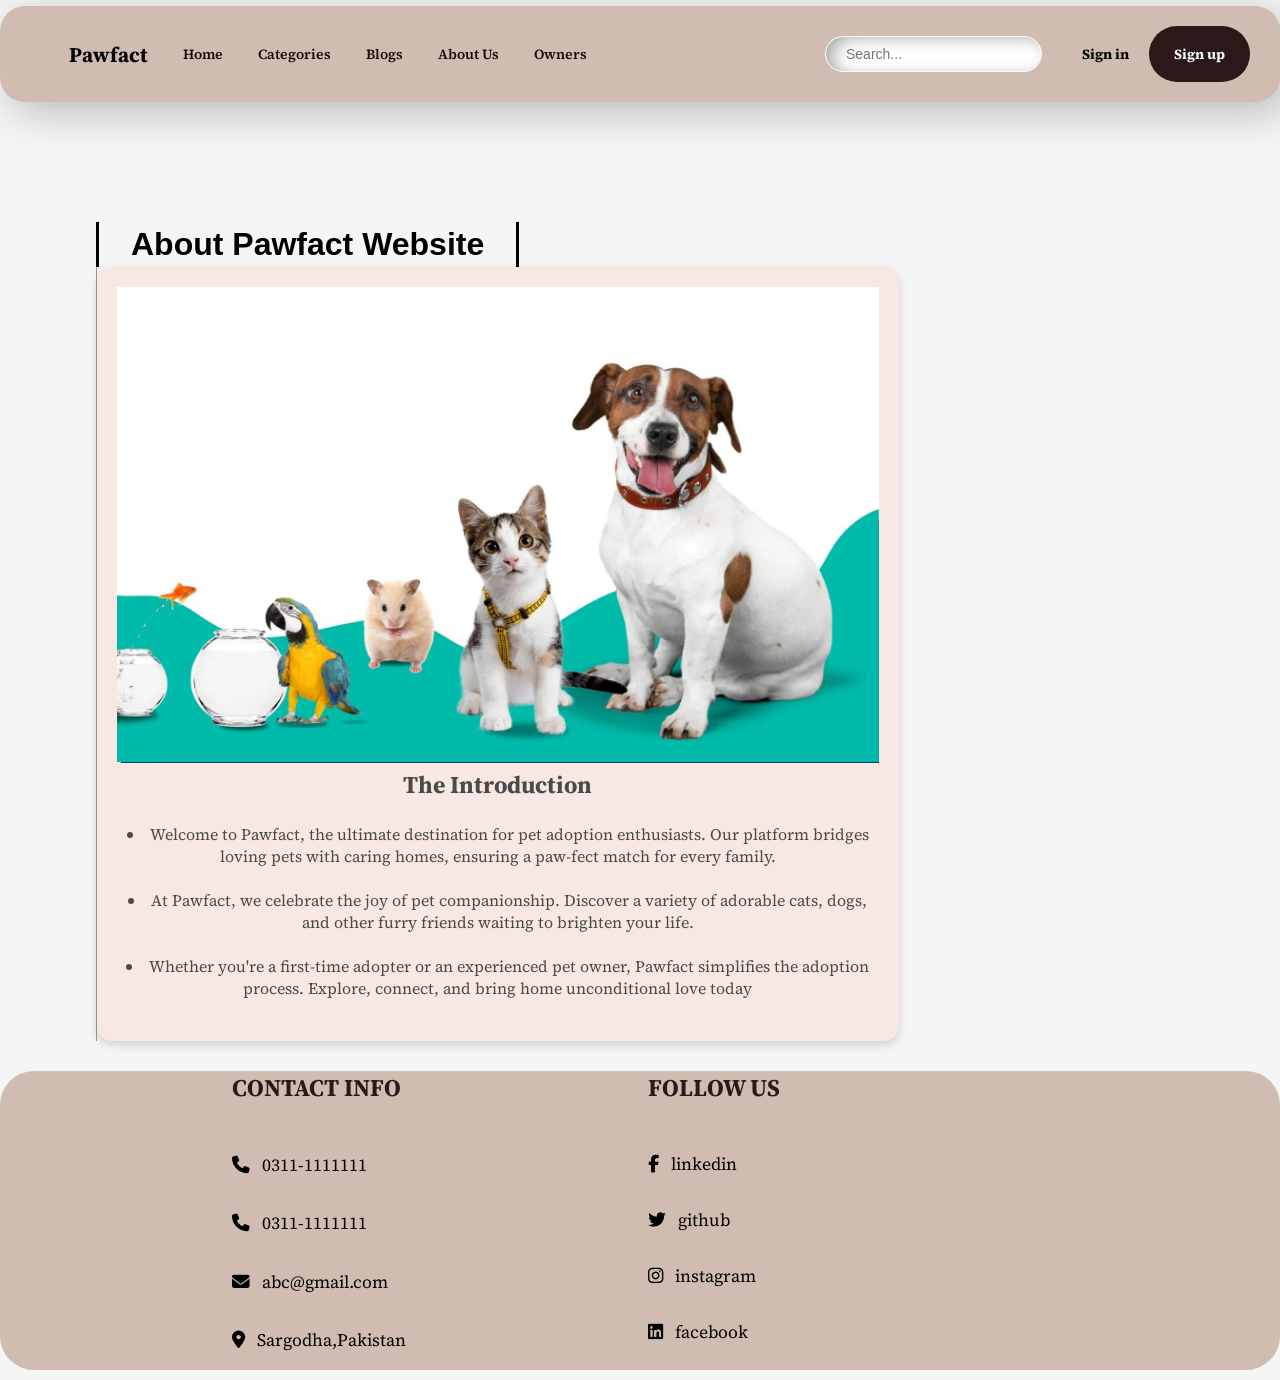
<file: aboutus.html>
<!DOCTYPE html>
<html lang="en">
  <head>
    <meta charset="UTF-8" />
    <meta name="viewport" content="width=device-width, initial-scale=1.0" />
    <link rel="stylesheet" href="style1.css" />
    <link
      rel="stylesheet"
      href="https://cdnjs.cloudflare.com/ajax/libs/font-awesome/6.6.0/css/all.min.css"
      integrity="sha512-Kc323vGBEqzTmouAECnVceyQqyqdsSiqLQISBL29aUW4U/M7pSPA/gEUZQqv1cwx4OnYxTxve5UMg5GT6L4JJg=="
      crossorigin="anonymous"
      referrerpolicy="no-referrer"
    />
    <title>Pet Adopting Website</title>
  </head>

  <body>
    <header>
      <div class="logo"></div>
      <div class="options">
        <ul class="list1">
          <div class="logo1">
            <h2><i class="fa-solid faw-paw"></i>Pawfact</h2>
            </div>
          <a href="index.html">Home</a>
          <a href="categories.html">Categories</a>
          <a href="blogslist.html">Blogs</a>
          <a href="aboutus.html">About Us</a>
          <a href="owner.html">Owners</a>
        </ul>
      </div>
      <div class="menu">
        <input type="search" name="" id="" placeholder="Search..." />
        <div class="btns">
          <button class="login">Sign in</button>
          <button class="signup">Sign up</button>
        </div>
      </div>
    </header>

  <div id="searchbox">
      <input type="text" placeholder="Search Here">
  </div>

  <main>

    <h2 class="page-heading">About Pawfact Website</h2>
    <div id="post-container">
      <section id="blogpost">
        <div class="card">
          <div class="card-image">
            <img src="img/website.jpg" alt="Card Image">
          </div>
          <div class="card-description">
            <h2>The Introduction</h2><br>
            <li>Welcome to Pawfact, the ultimate destination for pet adoption enthusiasts. Our platform bridges loving pets with caring homes, ensuring a paw-fect match for every family.</li><br>
            <li>At Pawfact, we celebrate the joy of pet companionship. Discover a variety of adorable cats, dogs, and other furry friends waiting to brighten your life.</li><br>
            <li>Whether you're a first-time adopter or an experienced pet owner, Pawfact simplifies the adoption process. Explore, connect, and bring home unconditional love today</li><br>
          </div>
        </div>

      </section>

      
    </div>

    
  
       

  </main>
  <section class="footer">

    <div class="box-container">
 
       <div class="box">
          <h3>contact info</h3>
          <p> <i class="fas fa-phone"></i> 0311-1111111 </p>
          <p> <i class="fas fa-phone"></i> 0311-1111111 </p>
          <p> <i class="fas fa-envelope"></i> abc@gmail.com</p>
          <p> <i class="fas fa-map-marker-alt"></i> Sargodha,Pakistan </p>
       </div>
 
       <div class="box">
          <h3>follow us</h3>
          <a href="#"> <i class="fab fa-facebook-f"></i> linkedin </a>
          <a href="#"> <i class="fab fa-twitter"></i> github </a>
          <a href="#"> <i class="fab fa-instagram"></i> instagram </a>
          <a href="#"> <i class="fab fa-linkedin"></i> facebook </a>
       </div>
       
    </div>
 </section>
  <script src="script1.js"></script>
</body>

</html>
</file>
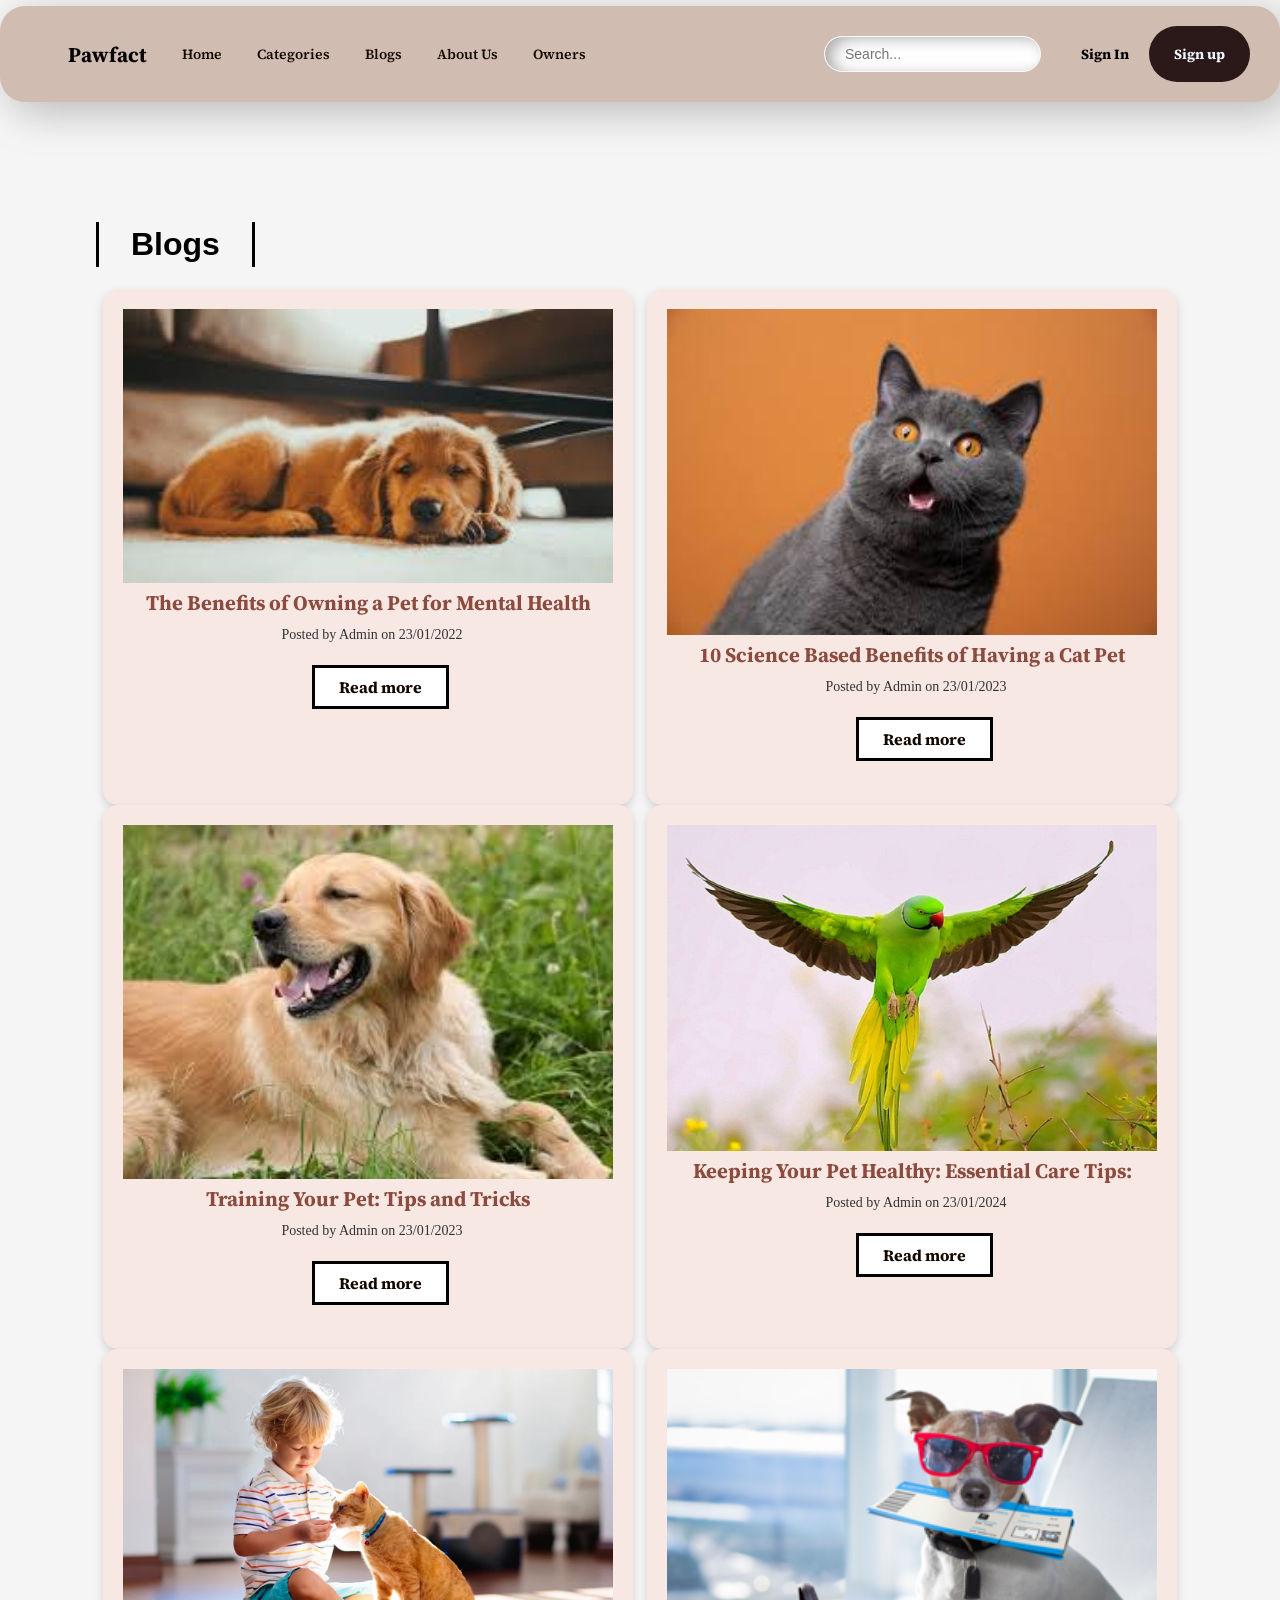
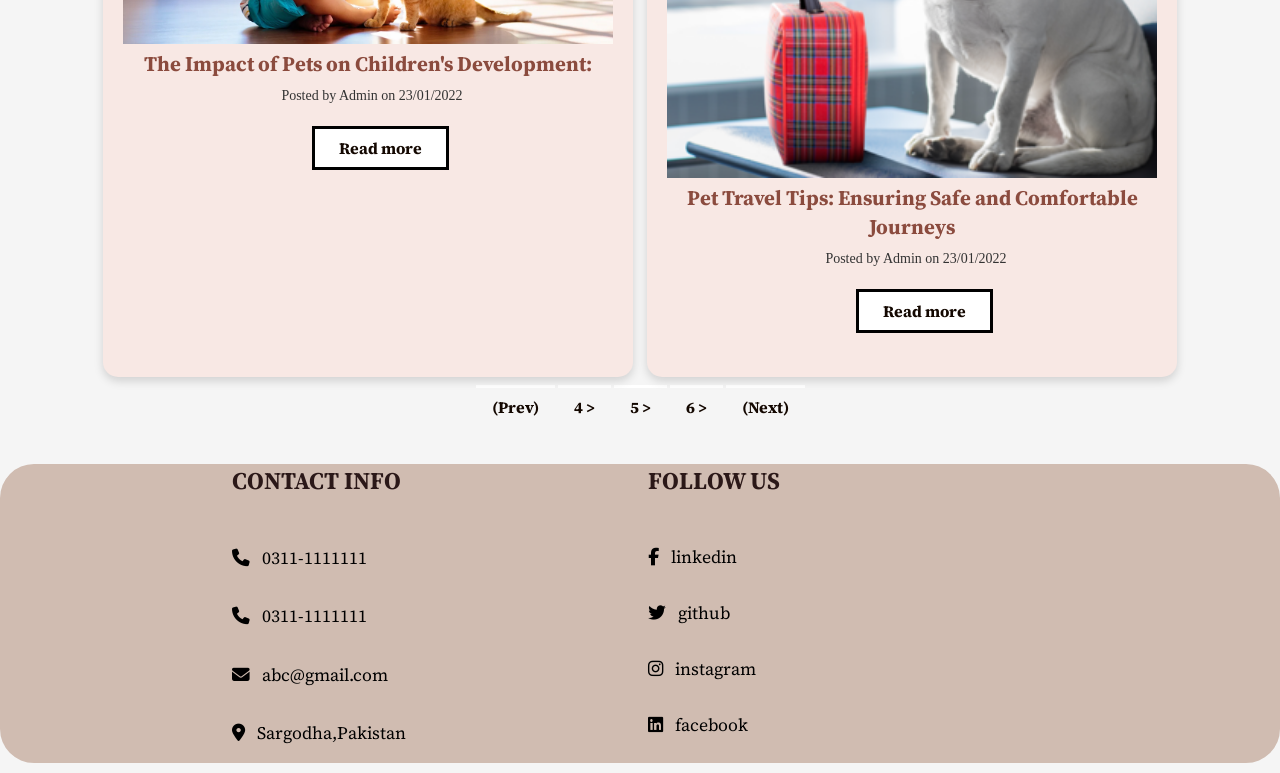
<file: blogslist.html>
<!DOCTYPE html>
<html lang="en">
  <head>
    <meta charset="UTF-8" />
    <meta name="viewport" content="width=device-width, initial-scale=1.0" />
    <link rel="stylesheet" href="style1.css" />
    <link
      rel="stylesheet"
      href="https://cdnjs.cloudflare.com/ajax/libs/font-awesome/6.6.0/css/all.min.css"
      integrity="sha512-Kc323vGBEqzTmouAECnVceyQqyqdsSiqLQISBL29aUW4U/M7pSPA/gEUZQqv1cwx4OnYxTxve5UMg5GT6L4JJg=="
      crossorigin="anonymous"
      referrerpolicy="no-referrer"
    />
    <title>Pet Adopting Website</title>
  </head>

  <body>
    <header>
      <div class="logo"></div>
      <div class="options">
        <ul class="list1">
          <div class="logo1">
            <h2><i class="fa-solid faw-paw"></i>Pawfact</h2>
            </div>
          <a href="index.html">Home</a>
          <a href="categories.html">Categories</a>
          <a href="blogslist.html">Blogs</a>
          <a href="aboutus.html">About Us</a>
          <a href="owner.html">Owners</a>
          
        </ul>
      </div>
      <div class="menu">
        <input type="search" name="" id="" placeholder="Search..." />
        <div class="btns">
          <a href="signin.html">
            <button class="signin">Sign In</button>
            </a>
          <a href="signup.html">
          <button class="signup">Sign up</button>
          </a>
        </div>
      </div>
    </header>

  <main>
    <h2 class="page-heading">Blogs</h2><br><br>

    <section>
      <div class="card">
        <div class="card-image">
          <a href="blogs.html">
            <img src="img/14.jpg" alt="Card Image"><br>
          </a>
        </div>

        <div class="card-description">
          <a href="blogs.html">
            <h3>The Benefits of Owning a Pet for Mental Health</h3>
          </a>
          <div class="card-meta">
            Posted by Admin on 23/01/2022
          </div>
          <p>
            <br>Pets can reduce stress and anxiety. They provide companionship and unconditional love. Studies have shown that pet owners often have lower blood pressure.
          </p><br>
          <a href="blogs.html" class="btn-readmore">Read more</a>
        </div>
      </div>

      <div class="card">
        <div class="card-image">
          <a href="#">
            <img src="img/3.jpg" alt="Card Image">
          </a>
        </div>

        <div class="card-description">
          <a href="#">
            <h3>10 Science Based Benefits of Having a Cat Pet</h3>
          </a>
          <div class="card-meta">
            Posted by Admin on 23/01/2023
          </div>
          <p>
            <br> Studies show that interacting with cats can lower cortisol levels, a stress hormone.  
            Cat owners tend to have lower blood pressure and a reduced risk of heart attack.
          </p><br>
          <a href="blogs.html" class="btn-readmore">Read more</a>
        </div>
      </div>

      <div class="card">
        <div class="card-image">
          <a href="blogs.html">
            <img src="img/10.jpg" alt="Card Image">
          </a>
        </div>

        <div class="card-description">
          <a href="blogs.html">
            <h3>Training Your Pet: Tips and Tricks</h3>
          </a>
          <div class="card-meta">
            Posted by Admin on 23/01/2023 
          </div>
          <p>
            <br>Positive reinforcement is key, such as rewards and praise. Consistency and patience are essential for successful training. Consider professional training classes for more challenging behaviors.
          </p><br>
          <a href="blogs.html" class="btn-readmore">Read more</a>
        </div>
      </div>

      <div class="card">
        <div class="card-image">
          <a href="#">
            <img src="img/27.jpg" alt="Card Image">
          </a>
        </div>

        <div class="card-description">
          <a href="#">
            <h3>Keeping Your Pet Healthy: Essential Care Tips:</h3>
          </a>
          <div class="card-meta">
            Posted by Admin on 23/01/2024
          </div>
          <p>
            <br>Regular vet check-ups, vaccinations, and parasite prevention are crucial. Provide a balanced diet and plenty of fresh water. Ensure your pet gets enough exercise and mental stimulation.
          </p><br>
          <a href="blogs.html" class="btn-readmore">Read more</a>
        </div>
      </div>

      <div class="card">
        <div class="card-image">
          <a href="blogs.html">
            <img src="img/child.webp" alt="Card Image">
          </a>
        </div>

        <div class="card-description">
          <a href="blogs.html">
            <h3>The Impact of Pets on Children's Development:</h3>
          </a>
          <div class="card-meta">
            Posted by Admin on 23/01/2022 
          </div>
          <p>
           <br>Pets teach children responsibility and empathy. They can help children develop social and emotional skills. Owning a pet can foster a sense of connection to nature.
          </p><br>
          <a href="blogs.html" class="btn-readmore">Read more</a>
        </div>
      </div>

      <div class="card">
        <div class="card-image">
          <a href="#">
            <img src="img/travel.png" alt="Card Image">
          </a>
        </div>

        <div class="card-description">
          <a href="#">
            <h3>Pet Travel Tips: Ensuring Safe and Comfortable Journeys</h3>
          </a>
          <div class="card-meta">
            Posted by Admin on 23/01/2022 
          </div>
          <p>
            Plan ahead and research pet-friendly accommodations. Bring along familiar items like bedding and toys to reduce stress. Consult with your veterinarian for travel advice and necessary paperwork.
          </p><br>
          <a href="blogs.html" class="btn-readmore">Read more</a>
        </div>
      </div>
    </section>

    <div class="pagination">
      <a href="#">(Prev)</a>
      <a href="#">4 ></a>
      <a href="#">5 ></a>
      <a href="#">6 ></a>
      <a href="#">(Next)</a>
    </div>
  </main>
  <section class="footer">

    <div class="box-container">
 
       <div class="box">
          <h3>contact info</h3>
          <p> <i class="fas fa-phone"></i> 0311-1111111 </p>
          <p> <i class="fas fa-phone"></i> 0311-1111111 </p>
          <p> <i class="fas fa-envelope"></i> abc@gmail.com</p>
          <p> <i class="fas fa-map-marker-alt"></i> Sargodha,Pakistan </p>
       </div>
 
       <div class="box">
          <h3>follow us</h3>
          <a href="#"> <i class="fab fa-facebook-f"></i> linkedin </a>
          <a href="#"> <i class="fab fa-twitter"></i> github </a>
          <a href="#"> <i class="fab fa-instagram"></i> instagram </a>
          <a href="#"> <i class="fab fa-linkedin"></i> facebook </a>
       </div>
 
    </div>
 </section>
  <script src="script1.js"></script>
</body>

</html>
</file>
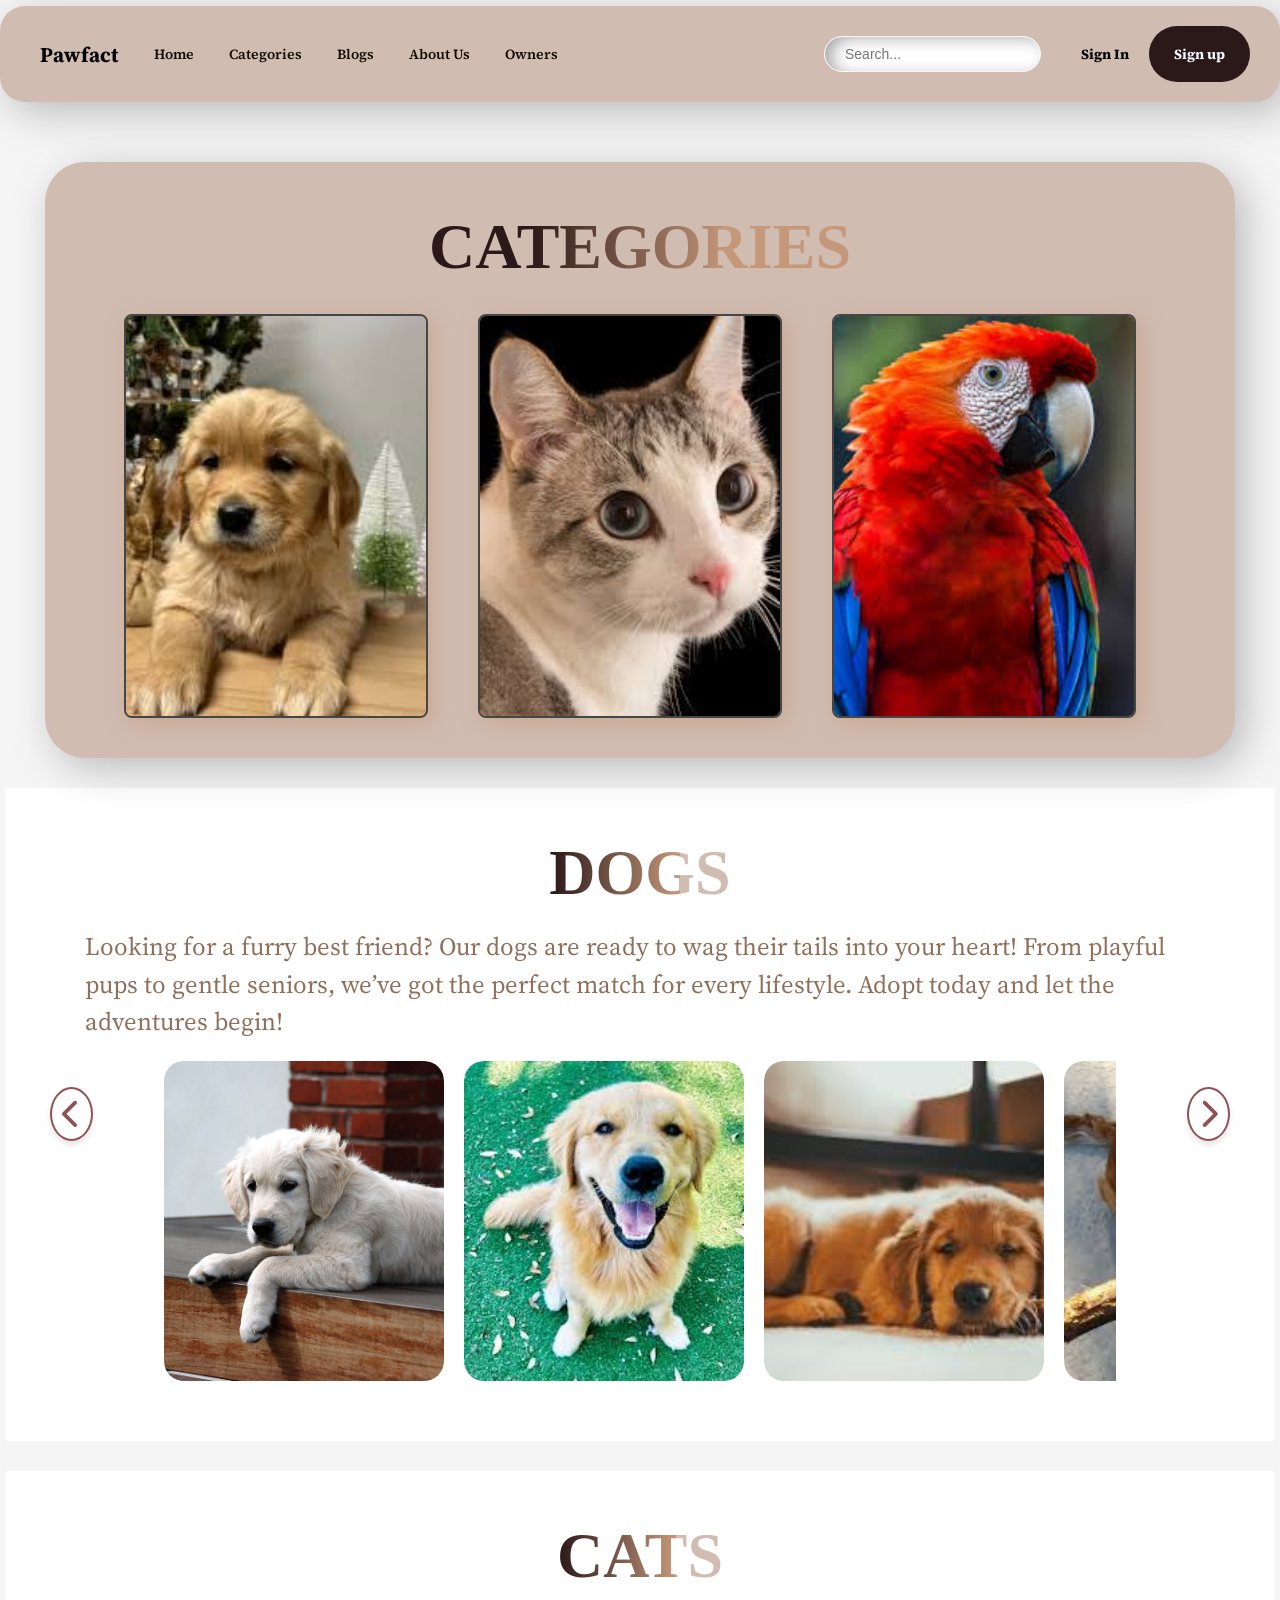
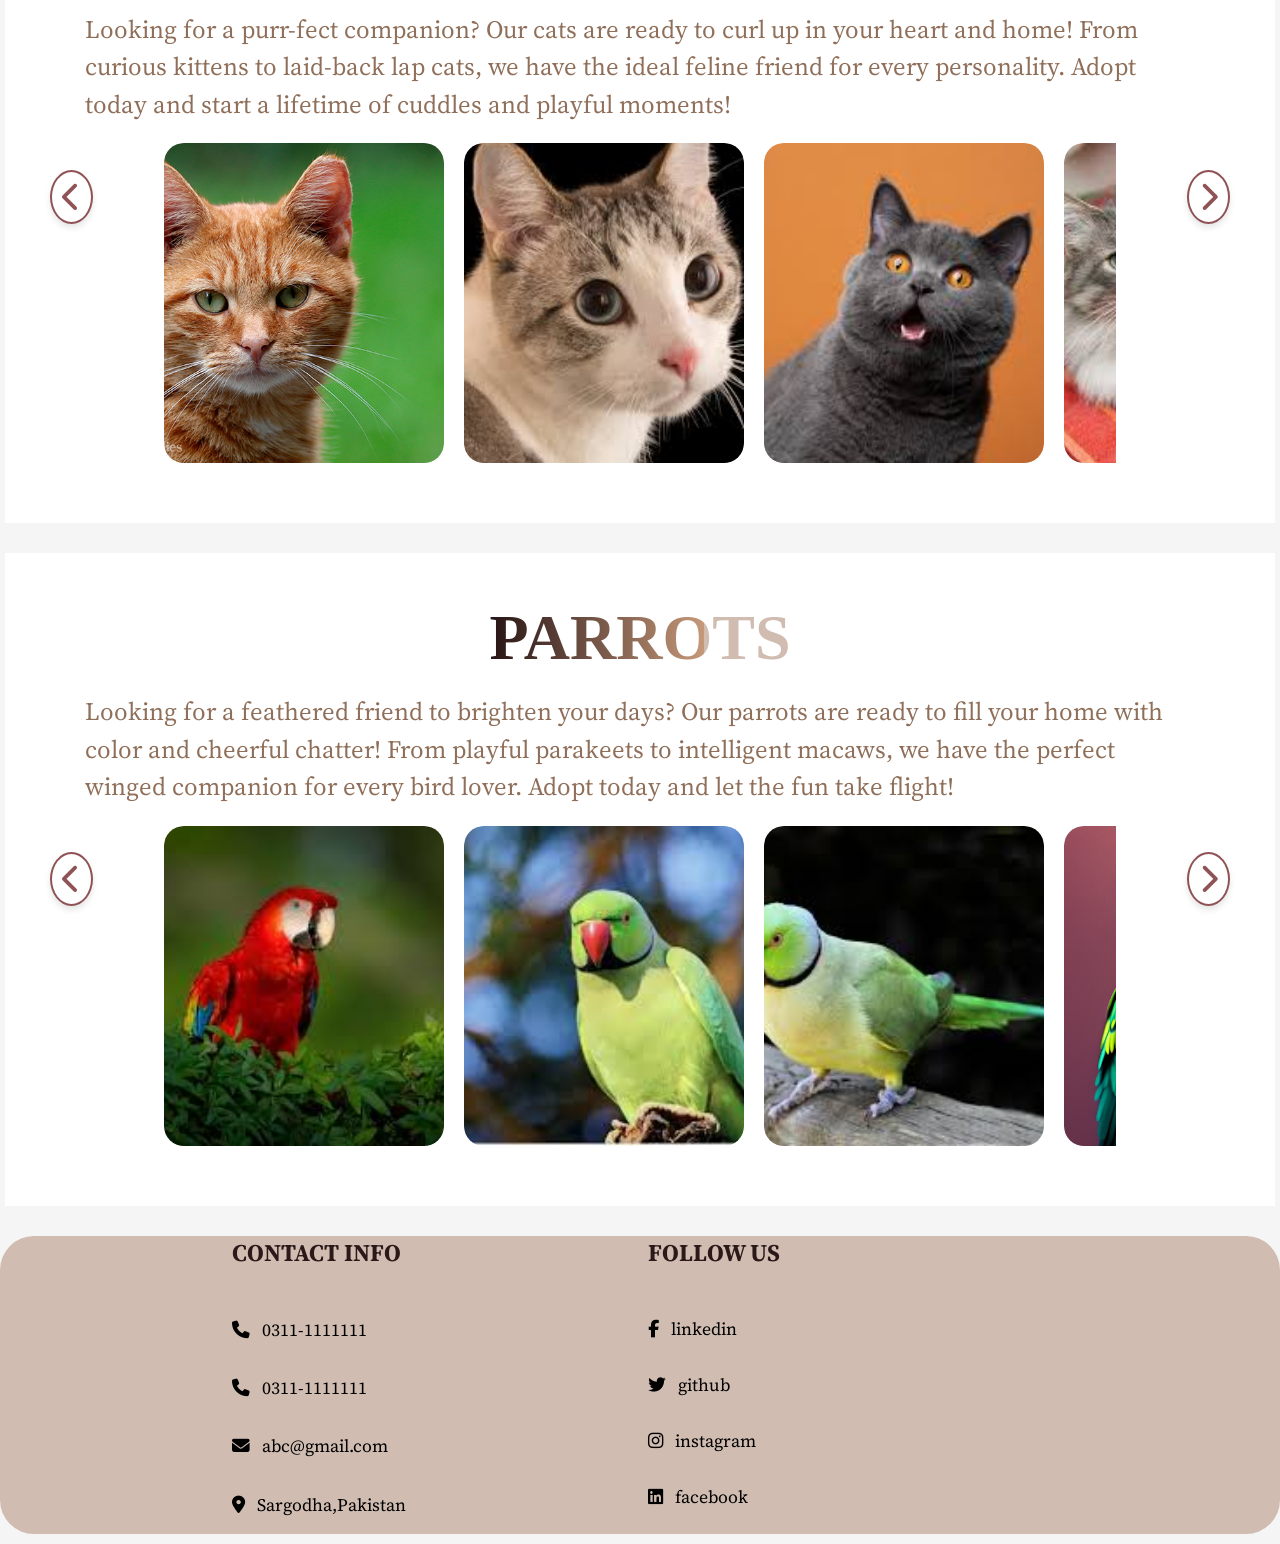
<file: categories.html>
<!DOCTYPE html>
<html lang="en">
  <head>
    <meta charset="UTF-8" />
    <meta name="viewport" content="width=device-width, initial-scale=1.0" />
    <link rel="stylesheet" href="style1.css" />
    <link
      rel="stylesheet"
      href="https://cdnjs.cloudflare.com/ajax/libs/font-awesome/6.6.0/css/all.min.css"
      integrity="sha512-Kc323vGBEqzTmouAECnVceyQqyqdsSiqLQISBL29aUW4U/M7pSPA/gEUZQqv1cwx4OnYxTxve5UMg5GT6L4JJg=="
      crossorigin="anonymous"
      referrerpolicy="no-referrer"
    />
    <title>Pet Adopting Website</title>
  </head>
  <body>
    <header>
        <div class="options">
            <ul class="list1">
              <div class="logo1">
                <h2><i class="fa-solid faw-paw"></i>Pawfact</h2>
                </div>
              <a href="index.html">Home</a>
              <a href="categories.html">Categories</a>
              <a href="blogslist.html">Blogs</a>
              <a href="aboutus.html">About Us</a>
              <a href="owner.html">Owners</a>
            </ul>
          </div>
      <div class="menu">
        <input type="search" name="" id="" placeholder="Search..." />
        <div class="btns">
          <a href="signin.html">
            <button class="signin">Sign In</button>
            </a>
          <a href="signup.html">
          <button class="signup">Sign up</button>
          </a>
        </div>
      </div>
    </header>

    
      <!--<div class="pic">
            <img src="animals1.jpeg" alt="Adoptable Animals" />
        </div>-->
    </div>

    <div class="main2">
      <h1 class="heading2">CATEGORIES</h1>

      <div class="content2">
        <div class="dog_head categ" onclick="navigateToSection('dogs_sect')">
          <div class="img_box">
            <img src="img/11.jpg" alt="Card Image"><br>
          </div>
          <div class="img_content">
            <h2>DOGS</h2>
            <p>Paws-itively loyal friends for every adventure!</p>
          </div>
        </div>

        <div class="cat_head categ" onclick="navigateToSection('cats_sect')">
          <div class="img_box">
            <img src="img/2.jpg" alt="Card Image"><br>
          </div>
          <div class="img_content">
            <h2>CATS</h2>
            <p>Whisker-filled wonders ready to steal your heart!</p>
          </div>
        </div>

        <div class="parrots_head categ" onclick="navigateToSection('parrots_sect')">
          <div class="img_box">
            <img src="img/30.jpg" alt="" />
          </div>
          <div class="img_content">
            <h2>PARROTS</h2>
            <p>Chatterboxes with feathers—ready to be your wingman!</p>
          </div>
        </div>
      </div>
    </div>

    <div class="main3" id="dogs_sect">
      <h1 class="dog_list">DOGS</h1>
      <p class="dog_list_desc">
        Looking for a furry best friend? Our dogs are ready to wag their tails
        into your heart! From playful pups to gentle seniors, we’ve got the
        perfect match for every lifestyle. Adopt today and let the adventures
        begin!
      </p>
      <i class="fa-solid fa-chevron-left d-b-l"></i>
      <i class="fa-solid fa-chevron-right d-b-r"></i>
      <div class="slider_wrapper">
        <div class="dog_slider">
          <div class="dog1 dog_img">
            <img src="img/12.jpg" alt=""><br>
            <div class="dog_sub">
              <h1>DOG1</h1>
              <h3>AGE : 5</h3>
              <h3 class="availability">AVAILABLE FOR ADOPTION</h3>
              <button class="adopt" onclick="showPopup()">ADOPT</button>

            </div>
          </div>
          <div class="dog2 dog_img">
            <img src="img/13.jpg" alt="Card Image"><br>
            <div class="dog_sub">
              <h1>DOG2</h1>
              <h3>AGE : 5</h3>
              <h3 class="availability">AVAILABLE FOR ADOPTION</h3>
              <button class="adopt" onclick="showPopup()">ADOPT</button>

            </div>
          </div>
          <div class="dog3 dog_img">
            <img src="img/14.jpg" alt="Card Image"><br>
            <div class="dog_sub">
              <h1>DOG3</h1>
              <h3>AGE : 3</h3>
              <h3 class="availability">AVAILABLE FOR ADOPTION</h3>
              <button class="adopt" onclick="showPopup()">ADOPT</button>

            </div>
          </div>
          <div class="dog4 dog_img">
            <img src="img/15.jpg" alt="Card Image"><br>
            <div class="dog_sub">
              <h1>DOG4</h1>
              <h3>AGE : 5</h3>
              <h3 class="availability">AVAILABLE FOR ADOPTION</h3>
              <button class="adopt" onclick="showPopup()">ADOPT</button>

            </div>
          </div>
          <div class="dog5 dog_img">
            <img src="img/16.jpg" alt="Card Image"><br>
            <div class="dog_sub">
              <h1>DOG5</h1>
              <h3>AGE : 2</h3>
              <h3 class="availability">AVAILABLE FOR ADOPTION</h3>
              <button class="adopt" onclick="showPopup()">ADOPT</button>

            </div>
          </div>
          <div class="dog6 dog_img">
            <img src="img/17.jpg" alt="Card Image"><br>
            <div class="dog_sub">
              <h1>DOG6</h1>
              <h3>AGE : 5</h3>
              <h3 class="availability">AVAILABLE FOR ADOPTION</h3>
              <button class="adopt" onclick="showPopup()">ADOPT</button>

            </div>
          </div>
          <div class="dog7 dog_img">
            <img src="img/18.jpg" alt="Card Image"><br>
            <div class="dog_sub">
              <h1>DOG7</h1>
              <h3>AGE : 3.5</h3>
              <h3 class="availability">AVAILABLE FOR ADOPTION</h3>
              <button class="adopt" onclick="showPopup()">ADOPT</button>

            </div>
          </div>
          <div class="dog8 dog_img">
            <img src="img/travel.png" alt="Card Image"><br>
            <div class="dog_sub">
              <h1>DOG8</h1>
              <h3>AGE : 5</h3>
              <h3 class="availability">AVAILABLE FOR ADOPTION</h3>
              <button class="adopt" onclick="showPopup()">ADOPT</button>

            </div>
          </div>
          <div class="dog9 dog_img">
            <img src="img/11.jpg" alt="Card Image"><br>
            <div class="dog_sub">
              <h1>DOG9</h1>
              <h3>AGE : 5</h3>
              <h3 class="availability">AVAILABLE FOR ADOPTION</h3>
              <button class="adopt" onclick="showPopup()">ADOPT</button>

            </div>
          </div>
          <div class="dog10 dog_img">
            <img src="img/10.jpg" alt="Card Image" />
            <div class="dog_sub">
              <h1>DOG10</h1>
              <h3>AGE : 2</h3>
              <h3 class="availability">AVAILABLE FOR ADOPTION</h3>
              <button class="adopt" onclick="showPopup()">ADOPT</button>

            </div>
          </div>
        </div>
      </div>
    </div>

    <div class="main3 main4" id="cats_sect">
      <h1 class="dog_list">CATS</h1>
      <p class="dog_list_desc">
        Looking for a purr-fect companion? Our cats are ready to curl up in your heart and home! From curious kittens to laid-back lap cats, we have the ideal feline friend for every personality. Adopt today and start a lifetime of cuddles and playful moments!
      </p>
      <i class="fa-solid fa-chevron-left c-b-l"></i>
      <i class="fa-solid fa-chevron-right c-b-r"></i>
      <div class="slider_wrapper">
        <div class="dog_slider cat_slider">
          <div class="dog1 dog_img">
            <img src="img/1.jpg" alt="Card Image">
            <div class="dog_sub">
              <h1>CAT1</h1>
              <h3>AGE : 5</h3>
              <h3 class="availability">AVAILABLE FOR ADOPTION</h3>
              <button class="adopt" onclick="showPopup()">ADOPT</button>

            </div>
          </div>
          <div class="dog2 dog_img">
            <img src="img/2.jpg" alt="Card Image">
            <div class="dog_sub">
              <h1>CAT2</h1>
              <h3>AGE : 5</h3>
              <h3 class="availability">AVAILABLE FOR ADOPTION</h3>
              <button class="adopt" onclick="showPopup()">ADOPT</button>

            </div>
          </div>
          <div class="dog3 dog_img">
            <img src="img/3.jpg" alt="Card Image"><br>
            <div class="dog_sub">
              <h1>CAT3</h1>
              <h3>AGE : 3</h3>
              <h3 class="availability">AVAILABLE FOR ADOPTION</h3>
              <button class="adopt" onclick="showPopup()">ADOPT</button>

            </div>
          </div>
          <div class="dog4 dog_img">
            <img src="img/4.jpg" alt="Card Image"><br>
            <div class="dog_sub">
              <h1>CAT4</h1>
              <h3>AGE : 5</h3>
              <h3 class="availability">AVAILABLE FOR ADOPTION</h3>
              <button class="adopt" onclick="showPopup()">ADOPT</button>

            </div>
          </div>
          <div class="dog5 dog_img">
            <img src="img/7.jpg" alt="Card Image"><br>
            <div class="dog_sub">
              <h1>CAT5</h1>
              <h3>AGE : 2</h3>
              <h3 class="availability">AVAILABLE FOR ADOPTION</h3>
              <button class="adopt" onclick="showPopup()">ADOPT</button>

            </div>
          </div>
          <div class="dog6 dog_img">
            <img src="img/6.jpg" alt="Card Image"><br>
            <div class="dog_sub">
              <h1>CAT6</h1>
              <h3>AGE : 5</h3>
              <h3 class="availability">AVAILABLE FOR ADOPTION</h3>
              <button class="adopt" onclick="showPopup()">ADOPT</button>

            </div>
          </div>
          <div class="dog7 dog_img">
            <img src="img/8.jpg" alt="Card Image"><br>
            <div class="dog_sub">
              <h1>CAT7</h1>
              <h3>AGE : 3.5</h3>
              <h3 class="availability">AVAILABLE FOR ADOPTION</h3>
              <button class="adopt" onclick="showPopup()">ADOPT</button>

            </div>
          </div>
          <div class="dog8 dog_img">
            <img src="img/9.jpg" alt="Card Image"><br>
            <div class="dog_sub">
              <h1>CAT8</h1>
              <h3>AGE : 5</h3>
              <h3 class="availability">AVAILABLE FOR ADOPTION</h3>
              <button class="adopt" onclick="showPopup()">ADOPT</button>

            </div>
          </div>
          <div class="dog9 dog_img">
            <img src="img/10c.jpeg" alt="Card Image"><br>
            <div class="dog_sub">
              <h1>CAT9</h1>
              <h3>AGE : 5</h3>
              <h3 class="availability">AVAILABLE FOR ADOPTION</h3>
              <button class="adopt" onclick="showPopup()">ADOPT</button>

            </div>
          </div>
          <div class="dog10 dog_img">
            <img src="img/5.jpg" alt="Card Image"><br>
            <div class="dog_sub">
              <h1>CAT10</h1>
              <h3>AGE : 2</h3>
              <h3 class="availability">AVAILABLE FOR ADOPTION</h3>
              <button class="adopt" onclick="showPopup()">ADOPT</button>

            </div>
          </div>
        </div>
      </div>
    </div>

    <div class="main3 main4 main5" id="parrots_sect">
      <h1 class="dog_list">PARROTS</h1>
      <p class="dog_list_desc">
        Looking for a feathered friend to brighten your days? Our parrots are ready to fill your home with color and cheerful chatter! From playful parakeets to intelligent macaws, we have the perfect winged companion for every bird lover. Adopt today and let the fun take flight!
      </p>
      <i class="fa-solid fa-chevron-left p-b-l"></i>
      <i class="fa-solid fa-chevron-right p-b-r"></i>
      <div class="slider_wrapper">
        <div class="dog_slider parrot_slider">
          <div class="dog1 dog_img">
            <img src="img/21.jpg" alt="" />
            <div class="dog_sub">
              <h1>Parrot1</h1>
              <h3>AGE : 5</h3>
              <h3 class="availability">AVAILABLE FOR ADOPTION</h3>
              <button class="adopt" onclick="showPopup()">ADOPT</button>

            </div>
          </div>
          <div class="dog2 dog_img">
            <img src="img/22.jpg" alt="" />
            <div class="dog_sub">
              <h1>Parrot2</h1>
              <h3>AGE : 5</h3>
              <h3 class="availability">AVAILABLE FOR ADOPTION</h3>
              <button class="adopt" onclick="showPopup()">ADOPT</button>

            </div>
          </div>
          <div class="dog3 dog_img">
            <img src="img/23.jpg" alt="" />
            <div class="dog_sub">
              <h1>Parrot3</h1>
              <h3>AGE : 3</h3>
              <h3 class="availability">AVAILABLE FOR ADOPTION</h3>
              <button class="adopt" onclick="showPopup()">ADOPT</button>

            </div>
          </div>
          <div class="dog4 dog_img">
            <img src="img/24.jpg" alt="" />
            <div class="dog_sub">
              <h1>Parrot4</h1>
              <h3>AGE : 5</h3>
              <h3 class="availability">AVAILABLE FOR ADOPTION</h3>
              <button class="adopt" onclick="showPopup()">ADOPT</button>

            </div>
          </div>
          <div class="dog5 dog_img">
            <img src="img/25.jpg" alt="" />
            <div class="dog_sub">
              <h1>Parrot5</h1>
              <h3>AGE : 2</h3>
              <h3 class="availability">AVAILABLE FOR ADOPTION</h3>
              <button class="adopt" onclick="showPopup()">ADOPT</button>

            </div>
          </div>
          <div class="dog6 dog_img">
            <img src="img/26.jpg" alt="" />
            <div class="dog_sub">
              <h1>Parrot6</h1>
              <h3>AGE : 5</h3>
              <h3 class="availability">AVAILABLE FOR ADOPTION</h3>
              <button class="adopt" onclick="showPopup()">ADOPT</button>

            </div>
          </div>
          <div class="dog7 dog_img">
            <img src="img/27.jpg" alt="" />
            <div class="dog_sub">
              <h1>Parrot7</h1>
              <h3>AGE : 3.5</h3>
              <h3 class="availability">AVAILABLE FOR ADOPTION</h3>
              <button class="adopt" onclick="showPopup()">ADOPT</button>

            </div>
          </div>
          <div class="dog8 dog_img">
            <img src="img/28.jpg" alt="" />
            <div class="dog_sub">
              <h1>Parrot8</h1>
              <h3>AGE : 5</h3>
              <h3 class="availability">AVAILABLE FOR ADOPTION</h3>
              <button class="adopt" onclick="showPopup()">ADOPT</button>

            </div>
          </div>
          <div class="dog9 dog_img">
            <img src="img/29.jpg" alt="" />
            <div class="dog_sub">
              <h1>Parrot9</h1>
              <h3>AGE : 5</h3>
              <h3 class="availability">AVAILABLE FOR ADOPTION</h3>
              <button class="adopt" onclick="showPopup()">ADOPT</button>

            </div>
          </div>
          <div class="dog10 dog_img">
            <img src="img/30.jpg" alt="" />
            <div class="dog_sub">
              <h1>Parrot10</h1>
              <h3>AGE : 2</h3>
              <h3 class="availability">AVAILABLE FOR ADOPTION</h3>
            
              <button class="adopt" onclick="showPopup()">ADOPT</button>

            </div>
          </div>
        </div>
      </div>
    </div>
    <section class="footer">

      <div class="box-container">
   
         <div class="box">
            <h3>contact info</h3>
            <p> <i class="fas fa-phone"></i> 0311-1111111 </p>
            <p> <i class="fas fa-phone"></i> 0311-1111111 </p>
            <p> <i class="fas fa-envelope"></i> abc@gmail.com</p>
            <p> <i class="fas fa-map-marker-alt"></i> Sargodha,Pakistan </p>
         </div>
   
         <div class="box">
            <h3>follow us</h3>
            <a href="#"> <i class="fab fa-facebook-f"></i> linkedin </a>
            <a href="#"> <i class="fab fa-twitter"></i> github </a>
            <a href="#"> <i class="fab fa-instagram"></i> instagram </a>
            <a href="#"> <i class="fab fa-linkedin"></i> facebook </a>
         </div>
   
      </div>
   </section>
    <!-- Popup HTML -->
<div id="popup" class="popup-container">
  <div class="popup-content">
    <h2>Add your Pet to Cart</h2>
    <p>Thank you for adopting this cute Pet</p>
    <button class="add-to-cart-btn" onclick="redirectToHome()">Add to Cart</button>
    <button class="close-popup-btn" onclick="closePopup()">Close</button>
  </div>
</div>

<script src="script1.js"></script>
</body>
</html>
</file>
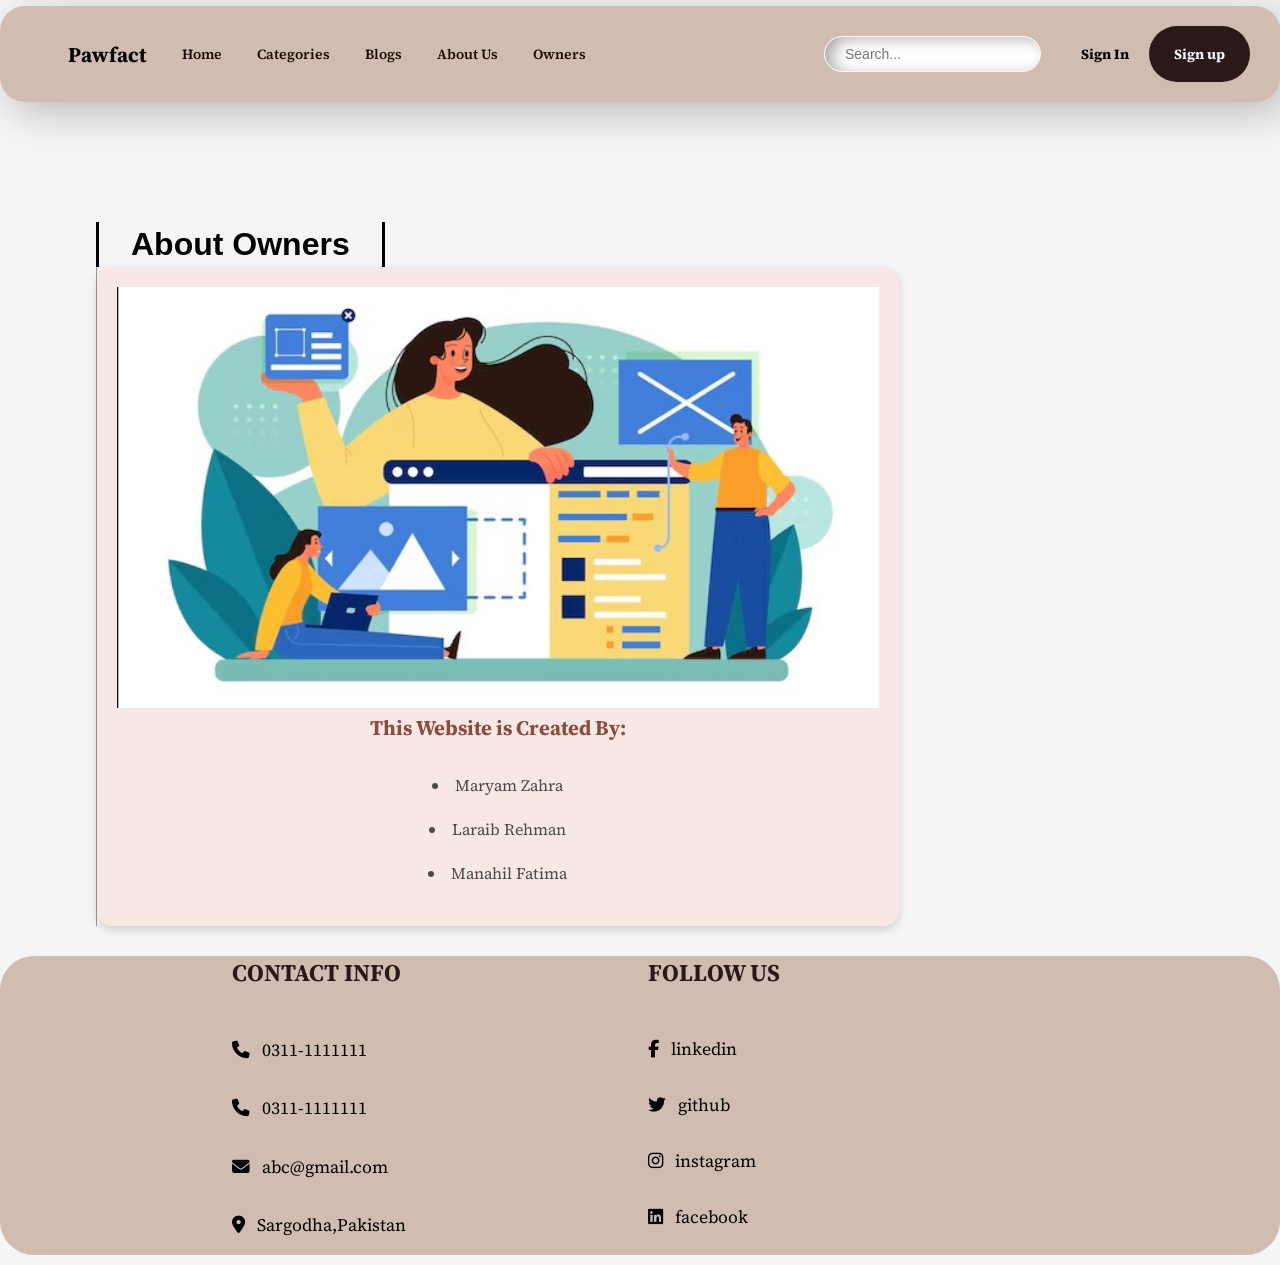
<file: owner.html>
<!DOCTYPE html>
<html lang="en">
  <head>
    <meta charset="UTF-8" />
    <meta name="viewport" content="width=device-width, initial-scale=1.0" />
    <link rel="stylesheet" href="style1.css" />
    <link
      rel="stylesheet"
      href="https://cdnjs.cloudflare.com/ajax/libs/font-awesome/6.6.0/css/all.min.css"
      integrity="sha512-Kc323vGBEqzTmouAECnVceyQqyqdsSiqLQISBL29aUW4U/M7pSPA/gEUZQqv1cwx4OnYxTxve5UMg5GT6L4JJg=="
      crossorigin="anonymous"
      referrerpolicy="no-referrer"
    />
    <title>Pet Adopting Website</title>
  </head>

  <body>
    <header>
      <div class="logo"></div>
      <div class="options">
        <ul class="list1">
          <div class="logo1">
            <h2><i class="fa-solid faw-paw"></i>Pawfact</h2>
            </div>
          <a href="index.html">Home</a>
          <a href="categories.html">Categories</a>
          <a href="blogslist.html">Blogs</a>
          <a href="aboutus.html">About Us</a>
          <a href="owner.html">Owners</a>
        </ul>
      </div>
      <div class="menu">
        <input type="search" name="" id="" placeholder="Search..." />
        <div class="btns">
          <a href="signin.html">
            <button class="signin">Sign In</button>
            </a>
          <a href="signup.html">
          <button class="signup">Sign up</button>
          </a>
        </div>
      </div>
    </header>

  <div id="searchbox">
      <input type="text" placeholder="Search Here">
  </div>

  <main>

    <h2 class="page-heading">About Owners</h2>
    <div id="post-container">
      <section id="blogpost">
        <div class="card">
          <div class="card-image">
            <img src="img/owner.jpg" alt="Card Image">
          </div>
          <div class="card-description">
            <h3>This Website is Created By:</h3><br>
            <li>Maryam Zahra</li><br>
            <li>Laraib Rehman</li><br>
            <li>Manahil Fatima</li><br>
          </div>
        </div>

      </section>

      
    </div>

    
  
       

  </main>
  <section class="footer">

    <div class="box-container">
 
       <div class="box">
          <h3>contact info</h3>
          <p> <i class="fas fa-phone"></i> 0311-1111111 </p>
          <p> <i class="fas fa-phone"></i> 0311-1111111 </p>
          <p> <i class="fas fa-envelope"></i> abc@gmail.com</p>
          <p> <i class="fas fa-map-marker-alt"></i> Sargodha,Pakistan </p>
       </div>
 
       <div class="box">
          <h3>follow us</h3>
          <a href="#"> <i class="fab fa-facebook-f"></i> linkedin </a>
          <a href="#"> <i class="fab fa-twitter"></i> github </a>
          <a href="#"> <i class="fab fa-instagram"></i> instagram </a>
          <a href="#"> <i class="fab fa-linkedin"></i> facebook </a>
       </div>
       
    </div>
 </section>
  <script src="script1.js"></script>
</body>

</html>
</file>
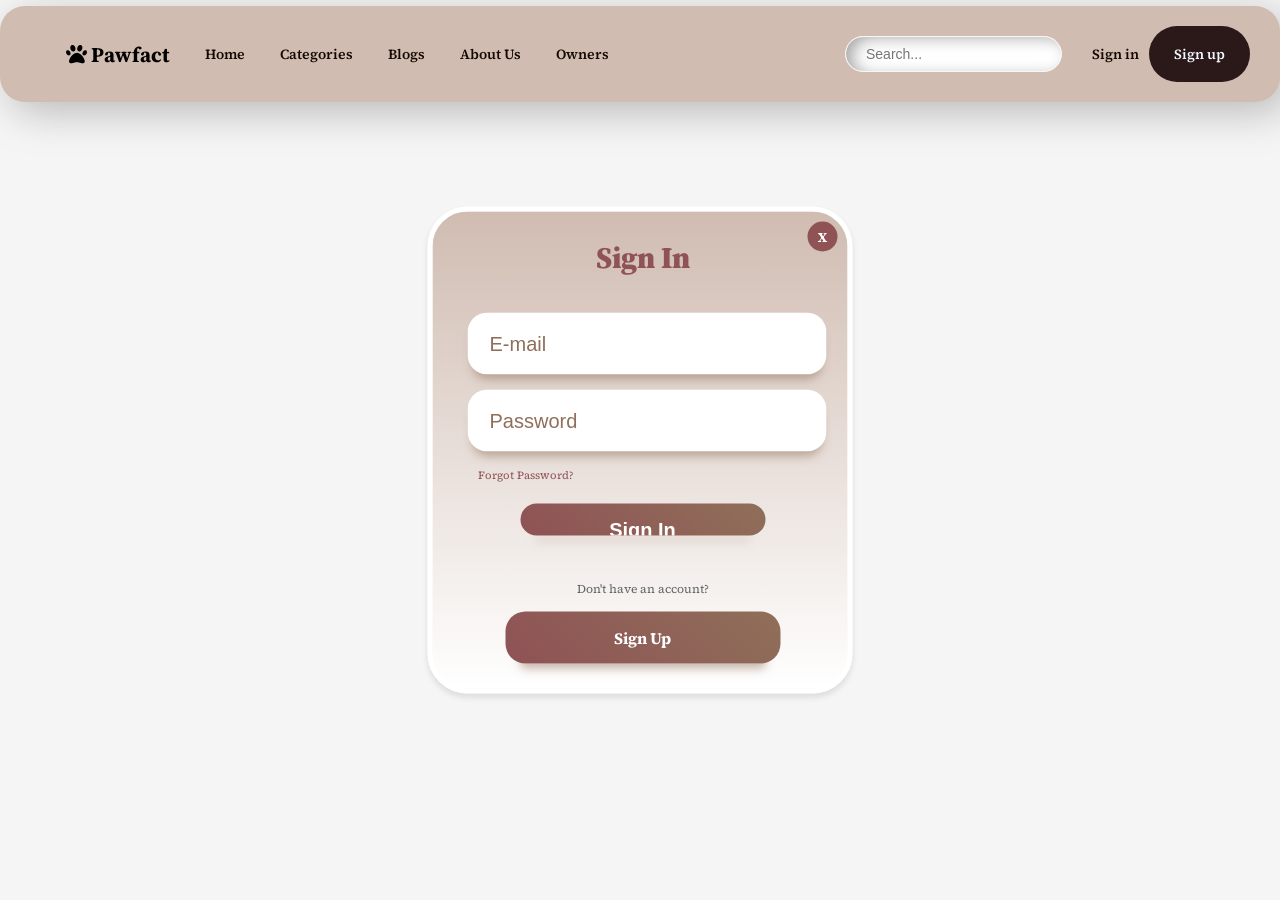
<file: signin.html>
<!DOCTYPE html>
<html lang="en">
  <head>
    <meta charset="UTF-8" />
    <meta name="viewport" content="width=device-width, initial-scale=1.0" />
    <link rel="stylesheet" href="style1.css" />
    <link
      rel="stylesheet"
      href="https://cdnjs.cloudflare.com/ajax/libs/font-awesome/6.6.0/css/all.min.css"
      integrity="sha512-Kc323vGBEqzTmouAECnVceyQqyqdsSiqLQISBL29aUW4U/M7pSPA/gEUZQqv1cwx4OnYxTxve5UMg5GT6L4JJg=="
      crossorigin="anonymous"
      referrerpolicy="no-referrer"
    />
    <title>Sign Up - Pawfact</title>
  </head>
  <body>
    <!-- Header Section -->
    <header>
      <div class="logo"></div>
      <div class="options">
        <ul class="list1">
          <div class="logo1">
            <h2><i class="fa-solid fa-paw"></i> Pawfact</h2>
          </div>
          <a href="index.html">Home</a>
          <a href="categories.html">Categories</a>
          <a href="blogslist.html">Blogs</a>
          <a href="aboutus.html">About Us</a>
          <a href="owner.html">Owners</a>
        </ul>
      </div>
      <div class="menu">
        <input type="search" name="" id="" placeholder="Search..." />
        <div class="btns">
          <a href="signin.html" class="login">Sign in</a>
          <a href="signup.html" class="signup">Sign up</a>
        </div>
      </div>
    </header>

    <!-- Main Section -->
    <main>
        <div class="form-container">
            <div class="container">
              <div class="heading">Sign In</div>
              <form action="index1.html" method="post" class="form">
                <input required class="input" type="email" name="email" id="email1" placeholder="E-mail">
                <input required class="input" type="password" name="password" id="password1" placeholder="Password">
                <span class="forgot-password"><a href="#">Forgot Password?</a></span>
                <input class="login-button" type="submit" value="Sign In">
              </form>
              <div class="signup-container">
                <span class="title">Don't have an account?</span>
                <a href="signup.html" class="login-button signup">Sign Up</a>
              </div>
              <button class="cross">X</button>

            </div>
          </div>
    </main>
    
    
    <script src="script1.js"></script>
  </body>
</html>
</file>
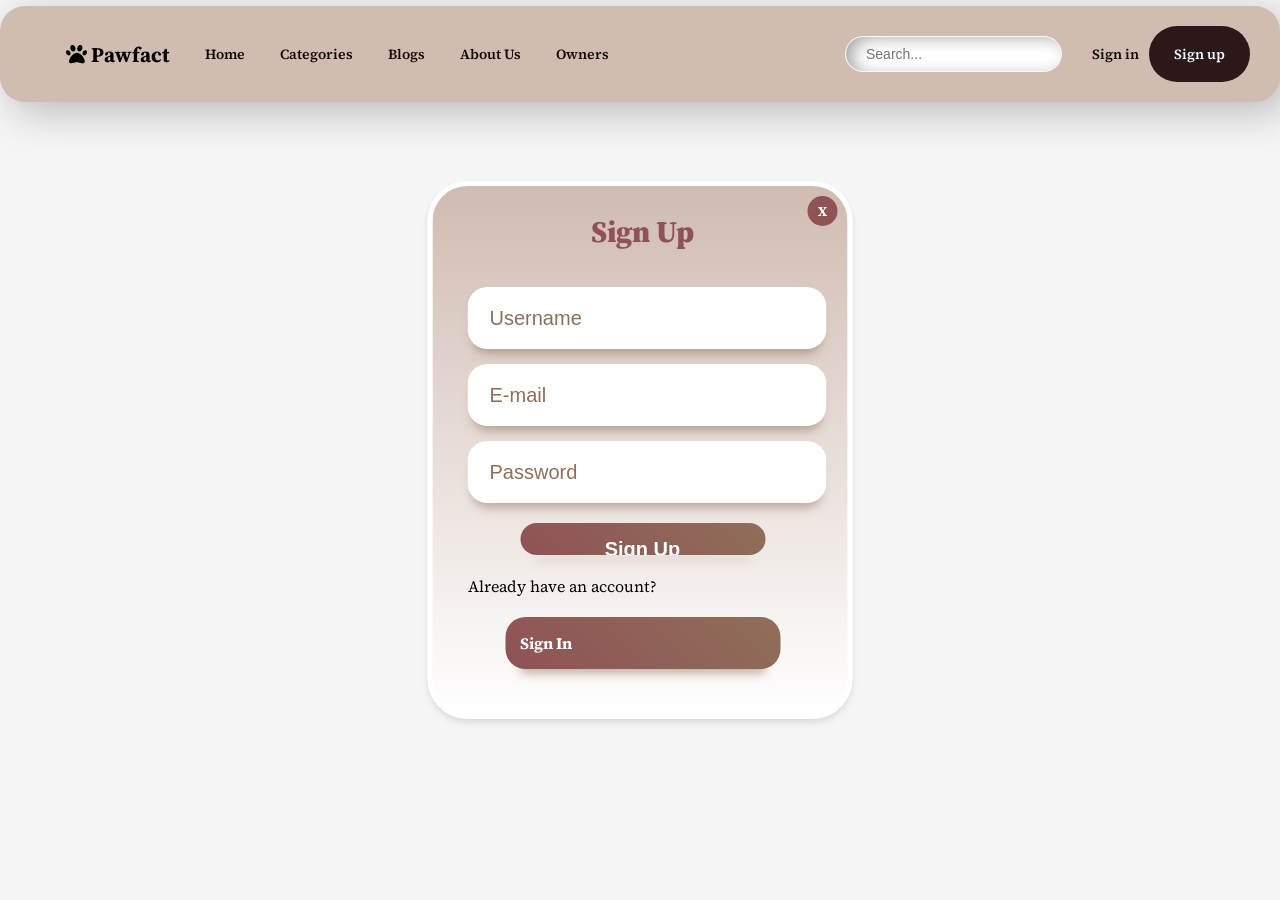
<file: signup.html>
<!DOCTYPE html>
<html lang="en">
  <head>
    <meta charset="UTF-8" />
    <meta name="viewport" content="width=device-width, initial-scale=1.0" />
    <link rel="stylesheet" href="style1.css" />
    <link
      rel="stylesheet"
      href="https://cdnjs.cloudflare.com/ajax/libs/font-awesome/6.6.0/css/all.min.css"
      integrity="sha512-Kc323vGBEqzTmouAECnVceyQqyqdsSiqLQISBL29aUW4U/M7pSPA/gEUZQqv1cwx4OnYxTxve5UMg5GT6L4JJg=="
      crossorigin="anonymous"
      referrerpolicy="no-referrer"
    />
    <title>Sign Up - Pawfact</title>
  </head>
  <body>
    <!-- Header Section -->
    <header>
      <div class="logo"></div>
      <div class="options">
        <ul class="list1">
          <div class="logo1">
            <h2><i class="fa-solid fa-paw"></i> Pawfact</h2>
          </div>
          <a href="index.html">Home</a>
          <a href="categories.html">Categories</a>
          <a href="blogslist.html">Blogs</a>
          <a href="aboutus.html">About Us</a>
          <a href="owner.html">Owners</a>
        </ul>
      </div>
      <div class="menu">
        <input type="search" name="" id="" placeholder="Search..." />
        <div class="btns">
          <a href="signin.html" class="login">Sign in</a>
          <a href="signup.html" class="signup">Sign up</a>
        </div>
      </div>
    </header>

    <!-- Main Section -->
    <main>
      <div class="form-container1">
        <div class="container">
          <div class="heading">Sign Up</div>
          <form action="index1.html" method="post" class="form">
            <input required class="input" type="text" name="username" id="username" placeholder="Username" />
            <input required class="input" type="email" name="email" id="email" placeholder="E-mail" />
            <input required class="input" type="password" name="password" id="password" placeholder="Password" />
            <input class="login-button" type="submit" value="Sign Up"/>
           
          </form>
          <div class="signin-container">
            <span class="title">Already have an account?</span>
            <a href="signin.html" class="login-button signin">Sign In</a>
          </div>
          <button class="cross1">X</button>
        </div>
      </div>
    </main>
    <script src="script1.js"></script>
  </body>
</html>
</file>
<file: style1.css>
@import url('https://fonts.googleapis.com/css2?family=Source+Serif+4:ital,opsz,wght@0,8..60,200..900;1,8..60,200..900&display=swap');
*{
    margin: 0;
    padding: 0;
    border-radius: border-box;
    font-family: "Source Serif 4", system-ui , georgia , serif;
    
}
header{
    display: flex;/*gets all the class items align horizontally*/
    align-items: center;
    justify-content: space-between;
    position: sticky;
    top: 0;
    z-index: 1000;
    background-color: rgb(208, 188, 177);
    padding-left: 40px;
    padding-right: 30px;
    padding-top: 20px;
    padding-bottom: 20px;
    font-size: 14px;
    font-weight:600;
    border-radius: 25px;
    margin-top: 6px;
    filter: drop-shadow(10px 10px 20px rgb(99, 98, 98, 0.4));
    
    
}
header .list1{
    display: flex;
    list-style: none;
    /*margin-left: 10px;
    margin-right: 10px;*/
    text-decoration: none;
    gap: 35px;
    align-items: center;
}
header .list:focus{
    outline: 1px solid #2b1818;
    outline-offset: 2px;
}
header ul li {
    text-decoration: none;
    cursor: pointer;
    color:#2b1818;
    font-size: 20px;
    /*filter: drop-shadow(4px 4px 8px rgb(42, 40, 40))8*/

} 
.l1:hover{
    color: #c6999c;

}

header .menu{
    display:flex;
    align-items: center;
    justify-content: center;
    padding-left: 210px;
    gap: 30px;
}
header .menu input{
    padding: 17px 20px;
    border-radius: 50px;
    border: 1px solid #f8f7f4;
    font-size: 14px;
    cursor: pointer;
}
header .menu input:focus{
    outline: 1px solid #2b1818;
    outline-offset: 2px;
}
header .menu .btns{
    display: flex;
    align-items: center;
    justify-content: center;
    gap: 10px;
}
header .menu .btns button{
    padding: 10px;
    font-size: 14px;
    background: transparent;
    border:none;
    cursor: pointer;
    font-weight: bold;
}

header .menu .btns .signup{
    background-color: #2b1818;
    color: aliceblue;
    border-radius: 50px;
    padding: 18px 25px;
    font-style: bold;

}
header .menu .btns .signup:hover{
    background-color: #474646;
}

.main {
    display: flex;
    justify-content: space-between;
    align-items: center;
    padding: 40px;
    height: 50vh;
   /*   flex-grow: 1; Allows main to take available space */
    margin-left: 45px;
    margin-right: 45px;
    margin-top: 60px;
    background-color: rgb(208, 188, 177);
    border-radius: 40px;
    color:#2b1818;
    background-image: url('website.jpg');
    background-size: contain;
    background-position: center;
    border: 30px solid rgb(208, 188, 177);;
    /*position: absolute;*/
}



.main ,.main2 {
    filter: drop-shadow(10px 10px 20px rgb(99, 98, 98, 0.4));
}
.header:hover ,.main:hover ,.main2:hover {
    filter: drop-shadow(10px 10px 20px rgb(99, 98, 98, 0.7));
}
.content {
    flex: 1;
    padding-right: 20px;
    padding-left: 40px;
}

.heading h1 {
    font-size: 2em;
    margin-bottom: 10px;
    display: flex;
    align-items: center;
    justify-content: center;
    color: #2b2718;
    background: linear-gradient(to right, #2b1818 0%, #fff 10%, #2b1818 20%);
    background-size: 200% auto; /* Prevents moving the text out of position */
    -webkit-background-clip: text; 
    background-clip: text;
    -webkit-text-fill-color: transparent;
    animation: shine 3s infinite linear;
    font-weight: 800;
    text-decoration: none;
    white-space: nowrap;
}

/* Keyframes for shimmer animation */
@keyframes shine {
    0% {
        background-position: 0 50%; /* Adjusted to keep the position fixed */
    }
    100% {
        background-position: 200% 50%; /* Makes the shimmer move smoothly */
    }
}
.description{
    transition: 0.2s ease-in;
}
.description:hover{
   
    border: 3px solid #c6999c;
    border-radius: 15px;
   
}
.description p {
    margin-bottom: 10px;
    display: flex;
    align-items: center;
    justify-content: center;
    font-size: 26px;
    font-weight: 500;
    color:rgb(32, 19, 52);

}

.description ul {
    list-style-type: disc;
    padding-left: 120px;
    font-size: 20px;
    font-weight: 500;
    color:rgb(32, 19, 52);
   
}

.pic img {
    max-width: 100%; /* Ensure responsive images */
    height: auto;
}

/* Why choose*/
.content1 {
  flex: 1;
  padding-right: 20px;
  padding-left: 40px;
}


.main2 {
    display: flex;
    flex-direction: column;
    justify-content: center;
    align-items: center;

    padding: 40px;
    flex-grow: 1; /* Allows main to take available space */
    margin-left: 45px;
    margin-right: 45px;
    margin-top: 60px;
    background-color: rgb(208, 188, 177);
    border-radius: 40px;
    color: #272727;
}

.heading2{
    display: flex;
    align-items: center;
    justify-content: center;
    padding-bottom: 30px;
    background: linear-gradient(90deg,#2b1818 25%,rgba(197, 152, 121) 70%);
    -webkit-background-clip: text; 
    background-clip: text;
      color: transparent;
      animation: shine 3s infinite linear;
}
.heading2:hover{
    filter: drop-shadow(5px 5px 10px rgba(198, 147, 170, 0.9));
}

.content2 {
    padding-right: 20px;
    display: flex;
    flex-direction: row;
    gap: 50px;
}
.categ{
    position: relative;
    height: 400px;
    width: 300px;
    aspect-ratio: 1/0.7;
    border: 2px solid #474646;
    border-radius: 8px;
     background-size: cover;
   background-position: center;
   filter: drop-shadow(5px 5px 10px rgba(197, 152, 121, 0.6));
   cursor: pointer;
   overflow: hidden;
}

.main2 .content2 .categ img{
  height: 100%;
  width: 100%;
  object-fit: cover; /* Makes the image cover the container */
  display: block; /* Optional: Matches parent border radius */
  border-radius: inherit;
  transition: 0.4s ease-in-out;
}
.img_box{
    height: 400px;
}

.main2 .content2 .categ h3{
    font-size: 30px;
    padding-left: 40px;
    font-weight: 500;
}
.categ::after{
    content: "";
    position: absolute;
    inset: 0;
    border: 2px solid white;
    border-radius: inherit;
    opacity: 0;
    transition: 0.4s ease-in-out;
}
.categ:hover img{
    filter: brightness(0.4) saturate(1.2);
}

.categ:hover::after{
    opacity: 1;
    inset: 20px
}
.categ:hover .img_content {
    opacity: 1; /* Shows the text */
    transform: translate(-50%, -50%) scale(1.1); /* Slight scale for emphasis */
    margin-left: 5px;
}
.img_content{
    width: 80%;
    position: absolute;
    transform: translate(-50%,-50%);
    left: 50%;
    top: 50%;
    transition: opacity 0.4s ease-in-out, transform 0.4s ease-in-out;
    opacity: 0;
    color: rgb(203, 143, 167);
}

.main3{
    background-color:#fff;
    margin:30px 5px 0 5px;
    padding: 40px;
    display: flex;
    flex-direction: column;
    align-items: center;
    justify-content: center;
    /*overflow: hidden;*/
}
.main3 .dog_list{
    background: linear-gradient(90deg,#2b1818 5%,rgba(197, 152, 121) 70%,rgb(208, 188, 177) 25%);
    -webkit-background-clip: text; 
    background-clip: text;
      color: transparent;
      margin-bottom: 10px;
}
.main3 .dog_list_desc{
    margin-left: 40px;
    margin-right: 40px;
    color: rgb(143, 111, 89);
    font-size: 25px;
    display: flex;
    align-items: center;
    margin-bottom: 20px;
}
.slider_wrapper{
    display: flex;
    align-items: center; /* Align slider and buttons */
    justify-content: center;
    margin: 0 40px;
    width: 100%;
}
.main3 .dog_slider{
    display: flex;
    flex-wrap: nowrap;
    gap: 20px;
    margin-bottom: 20px;
    scroll-behavior: smooth; /* Smooth scrolling effect */
    width: 80%; /* Control slider width */
    overflow-x: scroll; /* Hide horizontal scrollbar */

}
.main3 .dog_slider .dog_img{
    width: 280px;
    height: 320px;
    border-radius: 18px;
    position: relative;
    overflow: hidden;
    flex: 0 0 280px; /* Fixed width prevents compression */
    
}
.main3 .dog_slider img{
    height: 100%;
    width: 100%;
    object-fit: cover;
    border-radius: 20px;
}
.main3 .dog_slider .dog_img .dog_sub{
    position: absolute;
    color: #c4abab;
    font-weight: 400;
    height: 260px;
    width: 80%;
    border: 4px solid white;
    border-radius: 16px;
    transition: opacity 0.4s ease-in-out, transform 0.4s ease-in-out;
    opacity: 0;
    top: 50%;
    left: 50%;
    transform: translate(-50%,-50%);

}
.main3 .dog_slider .dog_img:hover .dog_sub {
    opacity: 1; /* Shows the text */
   /* transform: translate(-50%, -50%) scale(1.1);  Slight scale for emphasis */
}
.fa-chevron-left, .fa-chevron-right {
    position: absolute;
    font-size: 30px;
    color: #8f5255;
    cursor: pointer;
    padding: 10px;
    background-color: white;
    border: 2px solid #8f5255;
    border-radius: 50%;
    box-shadow: 0 4px 6px rgba(0, 0, 0, 0.1);
    z-index: 10; /* Ensure buttons stay above slider */
}

.fa-chevron-left {
    left: 0; /* Stick to the left edge of the slider */
    margin-left: 50px; /* Pull it slightly outside */
}

.fa-chevron-right {
    right: 0; /* Stick to the right edge of the slider */
    margin-right: 50px; /* Pull it slightly outside */
}

.fa-chevron-left:hover, .fa-chevron-right:hover {
    background-color: #8f5255;
    color: white;
}
.main3 .dog_slider .dog_img .dog_sub h3{
    margin-top: 40px;
}
.main3 .dog_slider .dog_img .dog_sub .availability{
    color: #8f5255;
}
.main3 .dog_slider .dog_img:hover img {
    transform: scale(1.1); /* Zoom effect on hover */
}
.adopt{
    color: #c6999c;
    background-color: #2b1818;
    font-weight: 600;
    border: none;
    border-radius: 8px;
    padding: 5px 8px;
    width: 70%;
    margin-left: 29px;
    margin-top: 5px;
    font-size: 18px;
    cursor: pointer;
}
/*adopt button box*/
/* Popup container */
.popup-container {
  display: none; /* Hidden by default */
  position: fixed;
  top: 0;
  left: 0;
  width: 100%;
  height: 100%;
  background-color: rgba(0, 0, 0, 0.5);
  justify-content: center;
  align-items: center;
  z-index: 1000;
}

/* Popup content */
.popup-content {
  background: white;
  padding: 20px;
  text-align: center;
  border-radius: 10px;
  box-shadow: 0 4px 8px rgba(0, 0, 0, 0.2);
  max-width: 400px;
  margin: auto;
}

/* Buttons */
.add-to-cart-btn {
  background-color: pink;
  color: white;
  border: none;
  padding: 10px 20px;
  border-radius: 5px;
  cursor: pointer;
  margin-top: 10px;
}

.add-to-cart-btn:hover {
  background-color: #ff69b4;
}

.close-popup-btn {
  background-color: gray;
  color: white;
  border: none;
  padding: 10px 20px;
  border-radius: 5px;
  cursor: pointer;
  margin-top: 10px;
}

.close-popup-btn:hover {
  background-color: darkgray;
}




/********FORM********/
.container, .container1 {
    width: 350px;
    background: linear-gradient(0deg, rgb(255, 255, 255) 0%, rgb(208, 188, 177) 100%);
    border-radius: 40px;
    padding: 25px 35px;
    padding-right: 30px;
    border: 5px solid rgb(255, 255, 255);
    box-shadow: rgba(143, 111, 89, 0.5) 0px 30px 30px -20px;
    position: absolute;
    top: 50%;
    left: 50%;
    z-index: 1000;
    transform: translate(-50%, -50%);
    display: flex;
    flex-direction: column;
    box-shadow: 0 4px 6px rgba(0, 0, 0, 0.1);
  }
  
  /* Heading */
  .heading {
    text-align: center;
    font-weight: 900;
    font-size: 30px;
    color: #8f5255;
  }
  
  /* Form container */
  .form {
    margin-top: 20px;
    display: flex;
    flex-direction: column;
  }
  
  .form .input {
    width: 90%;
    background: white;
    border: none;
    padding: 15px 20px;
    border-radius: 20px;
    margin-top: 15px;
    box-shadow: rgba(143, 111, 89, 0.5) 0px 10px 10px -5px;
    border-inline: 2px solid transparent;
  }
  
  .form .input::placeholder {
    color: rgb(143, 111, 89);
  }
  
  /* Focus and hover states */
  .form .input:hover, .form .input:focus {
    outline: none;
    border-inline: 2px solid #8f5255;
  }
  
  /* Forgot password link */
  .forgot-password {
    display: block;
    margin-top: 10px;
    margin-left: 10px;
  }
  
  .forgot-password a {
    font-size: 11px;
    color: #8f5255;
    text-decoration: none;
  }
  
  /* Login button */
  .login-button {
    display: block;
    width: 70%;
    font-weight: bold;
    background: linear-gradient(45deg, #8f5255 0%, rgb(143, 111, 89) 100%);
    color: white;
    padding: 15px;
    margin: 20px auto;
    border-radius: 20px;
    box-shadow: rgba(143, 111, 89, 0.5) 0px 20px 10px -15px;
    border: none;
    transition: all 0.2s ease-in-out;
    cursor: pointer;
  }
  
  .login-button:hover {
    transform: scale(1.03);
    box-shadow: rgba(143, 111, 89, 0.5) 0px 23px 10px -20px;
  }
  
  .login-button:active {
    transform: scale(0.95);
    box-shadow: rgba(143, 111, 89, 0.5) 0px 15px 10px -10px;
  }
  
  /* Sign up container */
  .signup-container {
    margin-top: 25px;
    text-align: center;
  }
  
  .signup-container .title {
    display: block;
    font-size: 12px;
    color: rgb(100, 100, 100);
    margin-bottom: 15px;
  }
  
  .signup-container .login-button {
    width: 70%;
    margin: 0 auto;
    cursor: pointer;
  }
  
  /* Cross icon to close the form */
  .cross, .cross1 {
    position: absolute;
    top: 10px;
    right: 10px;
    cursor: pointer;
    background: #8f5255;
    color: white;
    border: none;
    border-radius: 50%;
    width: 30px;
    height: 30px;
    display: flex;
    align-items: center;
    justify-content: center;
    font-weight: bold;
    z-index: 1001;  /* Ensures the cross icon is above other content */
  }

  /************FOOTER********/
  .footer{
    background-color: rgb(208, 188, 177);
    margin-top: 30px;
    border-radius: 34px;
    margin-bottom: 10px;
 }
 
 .footer .box-container{
    max-width: 1200px;
    margin:0 auto;
    display: grid;
    grid-template-columns: repeat(auto-fit, minmax(25rem, 1fr));
    gap:1rem;
 }
 
 .footer .box-container .box h3{
    text-transform: uppercase;
    color:#2b1818;
    font-size: 1.5rem;
    padding-bottom: 2rem;
 }
 
 .footer .box-container .box p,
 .footer .box-container .box a{
    display: block;
    font-size: 1.1rem;
    color:var(--light-color);
    padding:1rem 0;
 }
 
 .footer .box-container .box p i,
 .footer .box-container .box a i{
    color:var(--purple);
    padding-right: .5rem;
 }
 
 .footer .box-container .box a:hover{
    color:var(--purple);
    text-decoration: underline;
 }
 
 .footer .credit{
    text-align: center;
    font-size: 1.5rem;
    color:var(--light-color);
    border-top: var(--border);
    margin-top: 2.5rem;
    padding-top: 2.5rem;
 }


 /* multiple pages*/
 .page-heading{
    font-size:32px;
    font-family:'Roboto Condensed', sans-serif;
    border-left:3px solid black;
    border-right:3px solid black;
    transition: all 0.4s;
    display:inline-block;
    padding:4px 32px;
    margin-top: 120px;
  }
  
  .page-heading:hover{
    padding:4px 48px;
    background:red;
  }
  
  .card-meta{
    color:#333;
    font-size: 14px;
    padding-left:8px;
    font-family:'Roboto Slab', serif;
  }
  
  .card-meta a{
    color:#333;
  }

  
  /* Single Blogpost */
  
  #post-container{
    display: flex;
  }
  
  #blogpost{
    display: flex;
    flex-direction:column;
    width:70%;
    border-left:1px solid #999;
  }
  
  #blogpost .card{
    width:100%;
  }
  
  #blogpost .card-image:hover{
    box-shadow: none;
  }
  body {
    font-family: "Roboto", sans-serif;
    margin: 0;
  }
  
  h1 {
    padding: 8px;
    background: rgb(146, 53, 3);
    border-radius: 8px;
    margin: 0;
    font-size: 64px;
    font-family: "Roboto Slab", serif;
  }
  
  p {
    line-height: 1.5;
    justify-content: center;
  }
  
  main {
    margin: 0 auto;
  }
  
  a {
    text-decoration: none;
    color: rgb(20, 8, 1);
  }
  
  a:hover {
    text-decoration: underline;
  }
  
  /* Inputs */
  
  input,
  textarea {
    height: 32px;
    padding: 0 16px;
    font-family: "Roboto Condensed", sans-serif;
    font-size: 20px;
    border: none;
    box-shadow: inset 8px 3px 18px -4px rgba(0, 0, 0, 0.4);
  }
  
  input:focus,
  textarea:focus {
    outline: none;
  }
  
  /* Banner */
  
  #banner {
    height: 100vh;
    display: flex;
    align-items: center;
    justify-content: center;
    flex-direction: column;
    background: rgba(245, 104, 104, 0.2) url("img/3.jpg");
    background-size: cover;
    background-attachment: fixed;
    background-position: center;
    background-blend-mode: overlay;
    color: white;
  }
  
  #banner h3 {
    background: black;
    border-radius: 8px;
    padding: 0 24px;
    font-size: 24px;
  }
  
  /* Search Box */
  
  #searchbox {
    position: fixed;
    right: 0;
    top: 24px;
    width: 500px;
    pointer-events: none;
    z-index: 50;
    transition: 0.4s;
  }
  
  #searchbox input {
    height: 48px;
    width: 100%;
  }
  
  /* Navigation */
  
  nav {
    height: 72px;
    background: #202125;
    width: 100%;
    margin: 0;
    position: fixed;
    font-family: "Roboto Condensed", sans-serif;
    font-size: 20px;
    display: flex;
    justify-content: space-between;
    padding: 0 16px 0 0;
    box-sizing: border-box;
    z-index: 100;
  }
  
  nav a {
    padding: 0 32px;
    color: #eee;
    transition: 0.4s;
  }
  
  nav a:hover {
    text-decoration: none;
    color: red;
  }
  
  nav ul {
    display: flex;
    list-style: none;
    justify-content: space-around;
    align-items: center;
    height: 100%;
    margin: 0;
  }
  
  .active {
    color: #f783ae;
  }
  
  #logo-img {
    display: flex;
    height: 100%;
    background: #111;
    padding: 0 32px;
    align-items: center;
    color: white;
    transition: 0.4s;
  }
  
  #logo-img img {
    height: 100px;
  }
  
  #logo-img:hover {
    background: black;
  }
  
  #menu-icon {
    height: 100%;
    font-size: 28px;
    padding: 0 4px;
    color: #eee;
    display: none;
    align-items: center;
  }
  
  /* Search Icon */
  
  #search-icon {
    color: white;
    padding: 0 32px;
    cursor: pointer;
    transition: 0.4s;
  }
  
  #search-icon:hover {
    color: red;
  }
  
  /* Slideout Menu */
  
  #slideout-menu {
    display: none;
    background: #2d3436;
    z-index: 100;
    position: fixed;
    transition: 0.4s;
    margin-top: 72px;
    width: 100%;
    text-align: center;
    opacity:0;
    pointer-events:none;
  }
  
  #slideout-menu ul {
    list-style: none;
    padding: 0 32px;
  }
  
  #slideout-menu ul li {
    padding: 8px;
  }
  
  #slideout-menu a {
    font-family: "Roboto Condensed", sans-serif;
    font-size: 20px;
    color: white;
  }
  
  #slideout-menu input {
    width: 85%;
    padding: 8px;
    font-family: "Roboto Condensed", sans-serif;
    font-size: 20px;
    text-align: center;
  }
  
  /* Sections */
  
  section {
    display: flex;
    justify-content: space-around;
    flex-wrap: wrap;
  }
  
  .section-heading {
    font-size: 32px;
    font-family: "Roboto Condensed", sans-serif;
    border-left: 3px solid black;
    border-right: 3px solid black;
    transition: all 0.4s;
    display: inline-block;
    padding: 4px 32px;
    justify-content: center;
  }
  
  .section-heading:hover {
    padding: 4px 48px;
    background: red;
  }
  
  /* Section Source */
  
  #section-source p {
    padding: 8px;
    text-align: center;
  }
  
  #section-source a {
    margin: 8px;
    text-align: center;
  }
  
  /* Card */
  
  .card-image {
    transition: 0.4s;
  }
  
  .card-image:hover {
    box-shadow: 0 10px 6px -6px #bdb0b0;
  }
  
  .card .card-description {
    padding: 0 8px;
  }
  
  .card-meta-blogpost{
    color:#333;
    font-size:14px;
    padding: 16px;
    font-family:'Roboto Slab', serif;
  }
  
  .card-meta-blogpost a{
    color:#333;
  }
  
  /* Button Read more */
  
  .btn-readmore {
    padding: 8px 24px;
    border: 3px solid black;
    transition: 0.4s;
    display: inline-block;
    margin-bottom: 24px;
    margin-left: 24px;
    font-weight: bold;
    cursor: pointer;
    background: white;
  }
  
  .btn-readmore:hover {
    background: red;
    text-decoration: none;
    padding: 8px 64px 8px 24px;
    color: white;
  }
  
  /* Footer */
  
  footer {
    background: black;
    padding: 8px;
    color: #eee;
    display: flex;
  }
  
  footer a {
    color: white;
  }
  
  footer #left-footer {
    flex: 1;
    border-right: 1px solid red;
    padding-left: 32px;
  }
  
  footer #left-footer ul {
    padding: 0;
    list-style: none;
    line-height: 1.5;
  }
  
  footer #right-footer {
    flex: 2;
    padding: 8px;
    text-align: center;
  }
  
  footer #social-media-footer a .fa-facebook,
  footer #social-media-footer a .fa-youtube,
  footer #social-media-footer a .fa-github {
    color: white;
    transition: 0.4s;
  }
  
  footer #social-media-footer ul {
    display: flex;
    list-style: none;
    justify-content: center;
    padding: 0;
  }
  
  footer #social-media-footer ul li {
    font-size: 48px;
    padding: 16px;
    transition: 0.4s;
  }
  
  footer #social-media-footer ul li:hover a .fa-youtube {
    color: red;
  }
  
  footer #social-media-footer ul li:hover a .fa-facebook {
    color: #3b5998;
  }
  
  footer #social-media-footer ul li:hover a .fa-github {
    color: #bbb;
  }
  
  /* Blog List page */
  
  .page-heading{
    font-size:32px;
    font-family:'Roboto Condensed', sans-serif;
    border-left:3px solid black;
    border-right:3px solid black;
    transition: all 0.4s;
    display:inline-block;
    padding:4px 32px;
    margin-top: 120px;
  }
  
  .page-heading:hover{
    padding:4px 48px;
    background:red;
  }
  
  .card-meta{
    color:#333;
    font-size: 14px;
    padding-left:8px;
    font-family:'Roboto Slab', serif;
  }
  
  .card-meta a{
    color:#333;
  }
  
  /* Pagination */
  
  .pagination{
    padding:8px;
    text-align:center;
    font-weight:bold;
  }
  
  .pagination a{
    border-top: 3px solid white;
    display: inline-block;
    padding:8px 16px;
    transition:0.4s;
  }
  
  .pagination a:hover{
    text-decoration: none;
    border-top:3px solid black;
  }
  
  /* Single Blogpost */
  
  #post-container{
    display: flex;
  
  }
  
  #blogpost{
    display: flex;
    flex-direction:column;
    width:70%;
    border-left:1px solid #999;
  }
  
  #blogpost .card{
    width:100%;
  }
  
  #blogpost .card-image:hover{
    box-shadow: none;
  }
  
  /* Sidebar */
  
  #sidebar{
    background:#333;
    flex:1;
    padding: 8px 16px;
    color:white;
    box-shadow: inset 27px 0 51px -18px rgba(0,0,0,0.75);
  }
  
  /* Comments section */
  
  #comments-section{
    border-top: 2px solid #eee;
    padding:8px;
  }
  /* how to get pet */
  body {
    font-family: Arial, sans-serif;
    margin: 0;
    padding: 0;
    background-color: #f5f5f5;
  }

  .section-container {
    text-align: center;
    padding: 50px 20px;
    background-color: #f0e0dc;
    border-radius: 20px;
    box-shadow: 0px 4px 15px rgba(0, 0, 0, 0.2);
    margin: 50px auto;
    width: 90%;
    max-width: 800px;
  }

  .section-container h2 {
    font-size: 2em;
    color: #8b4b3e;
    margin-bottom: 10px;

    
  }

  .section-container p {
    color: #4a4a4a;
    margin-bottom: 30px;
  }

  .cards-container {
    display: flex;
    justify-content: center;
    gap: 20px;
    flex-wrap: wrap;
  }

  .card {
    background-color: #f8e8e4;
    width: 220px;
    padding: 20px;
    text-align: center;
    box-shadow: 0px 4px 10px rgba(0, 0, 0, 0.15);
    border-radius: 15px;
    position: relative;
    transition: transform 0.3s, box-shadow 0.3s;
    cursor: pointer;
    color: #4a4a4a;
  }

  .card h3 {
    font-size: 1.3rem;
    color: #8b4b3e;
    margin-bottom: 10px;
  }

  .card p {
    font-size: 0.9rem;
    margin: 0;
    display: none;
  }

  .card:hover {
    transform: translateY(-10px);
    box-shadow: 0px 8px 20px rgba(0, 0, 0, 0.2);
  }

  .card:hover p {
    display: block;
    margin-top: 10px;
  }
  
  /* Media Queries */
  
  @media (max-width: 900px) {
    nav ul {
      display: none;
    }
  
    #menu-icon {
      display: flex;
    }
  
    #slideout-menu {
      display: block;
    }
  
    #searchbox {
      display: none;
    }
  
    #blogpost{
      width:100%;
      border-left:0;
    }
  
    #sidebar{
      display: none;
    }
  }
  
  @media (max-width: 719px) {
    main {
      width: 95%;
    }
  
    section {
      flex-direction: column;
    }
  
    .card,
    .card .card-image img {
      width: 100%;
    }
  
    footer {
      flex-direction: column;
      text-align: center;
    }
  
    footer #left-footer {
      flex: 1;
      border-right: 0;
      padding-left: 0;
    }
  
    footer #right-footer {
      background: #eee;
      color: black;
    }
  
    footer #right-footer a {
      color: black;
    }
  
    footer #social-media-footer a .fa-facebook,
    footer #social-media-footer a .fa-youtube,
    footer #social-media-footer a .fa-github {
      color: black;
      transition: 0.4s;
    }
  }
  
  @media (max-width: 600px) {
    main {
      width: 100%;
    }
  
    h1 {
      font-size: 48px;
    }
  
    #banner h3 {
      font-size: 20px;
    }
  
    .card {
      text-align: center;
    }
  
    #logo-img {
      padding: 0;
    }
  }
  
  @media (min-width: 720px) {
    main {
      width: 95%;
    }
    .card {
      width: 45%;
    }
    .card .card-image img {
      width: 100%;
    }
  }
  
  @media (min-width: 1200px) {
    main {
      width: 85%;
    }
  }
</file>
